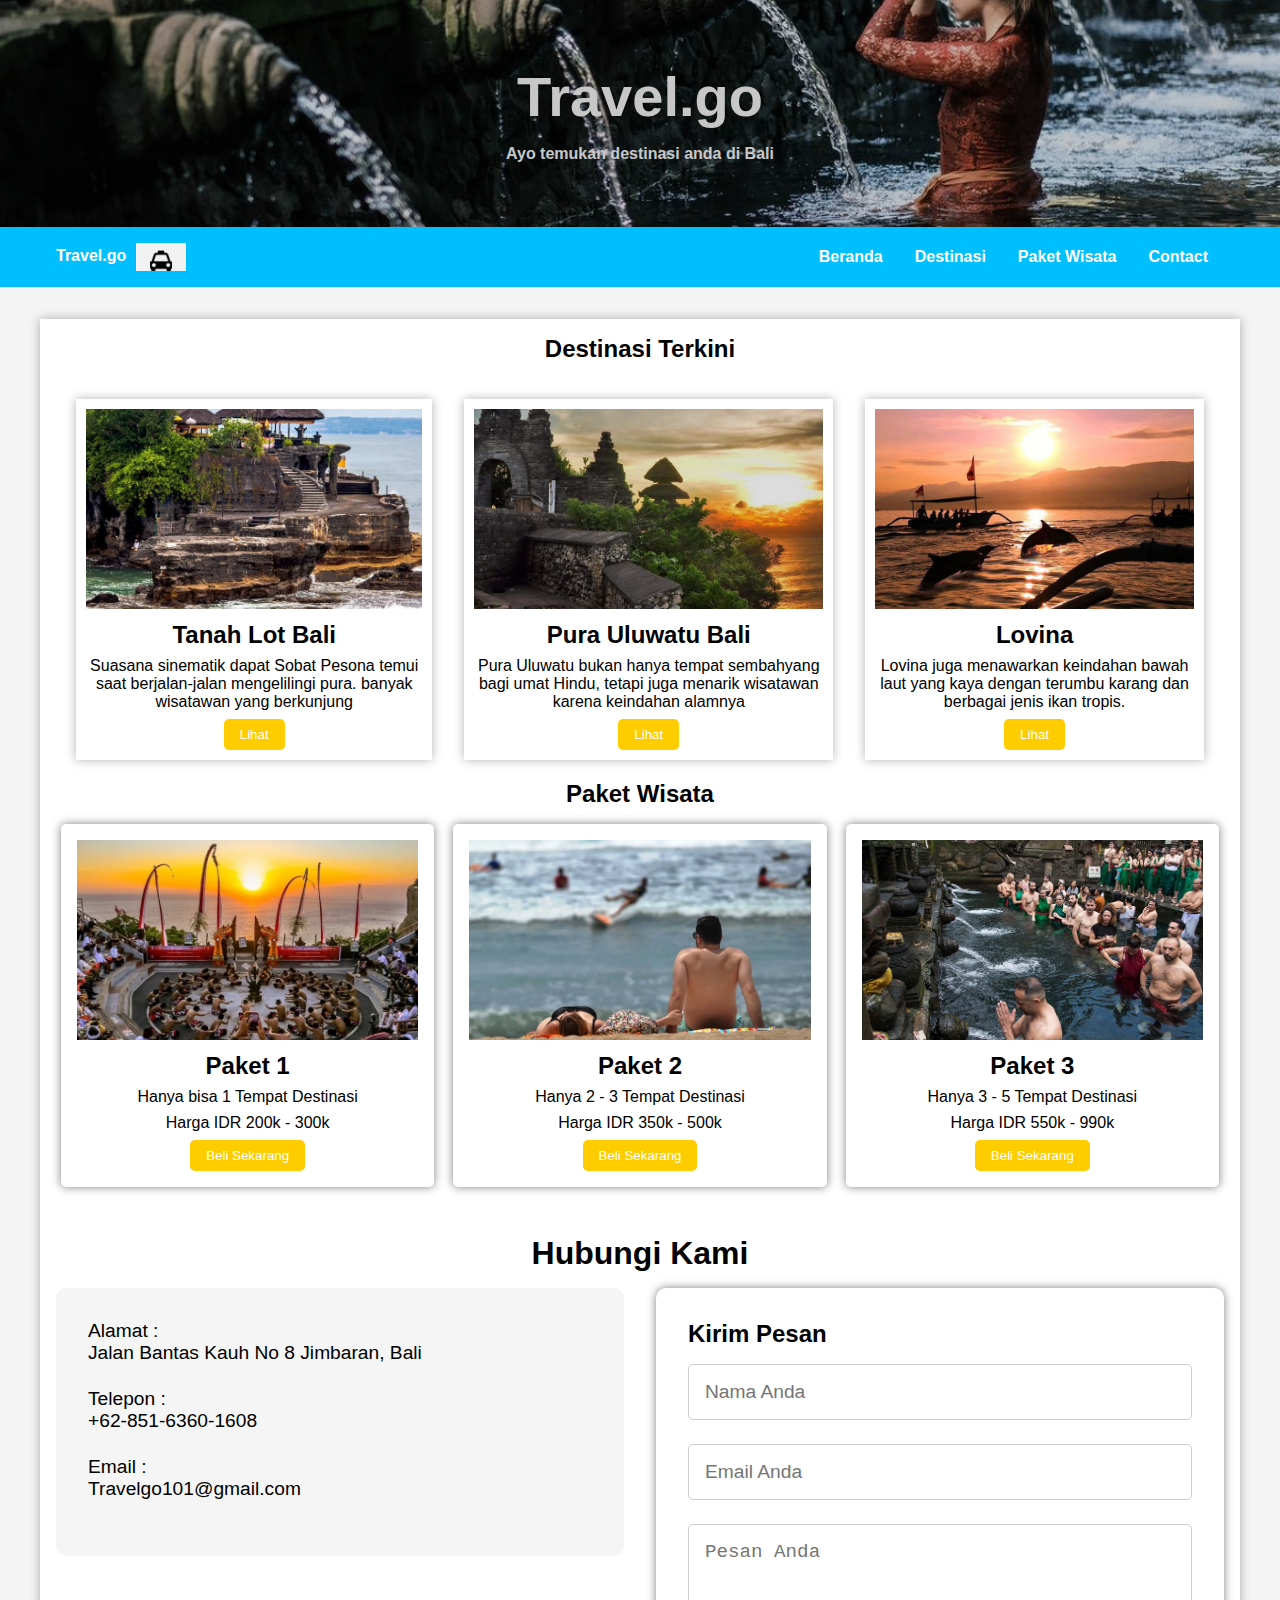
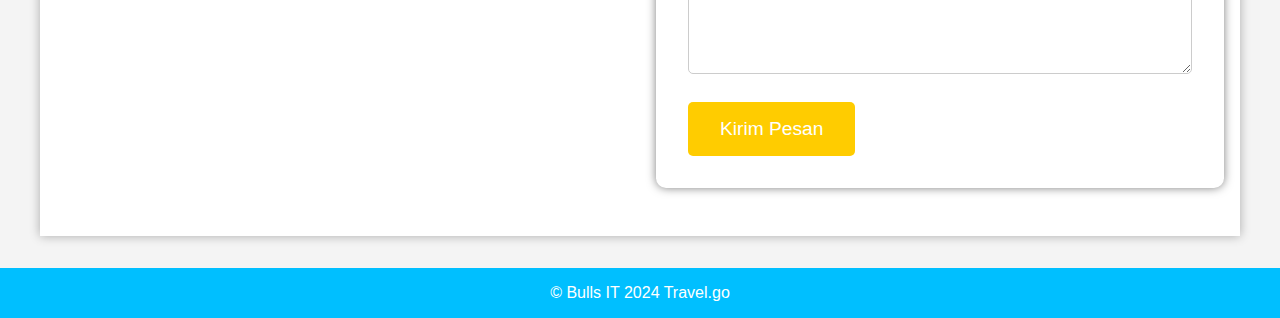
<file: UtsPemrograman/index.html>
<!DOCTYPE html>
<html lang="en">
<head>
    <meta charset="UTF-8">
    <meta name="viewport" content="width=device-width, initial-scale=1.0">
    <link rel="stylesheet" href="style.css">
    <title>Travel.go</title>
</head>
<body>
    <header>
        <h1>Travel.go</h1>
        <h4>Ayo temukan destinasi anda di Bali</h4>
    </header>
    <nav>
        <div class="navbar">
            <div class="logo">
                <p class="paragraf">Travel.go <img src="taxi logo.png" alt="logo travelgo"></p>
            </div>
            <ul class="menu">
                <li><a href="#">Beranda</a></li>
                <li><a href="#destinasii">Destinasi</a></li>
                <li><a href="#paket">Paket Wisata</a></li>
                <li><a href="#contactt">Contact</a></li>
            </ul>
        </div>
    </nav>
    <main>
        <section class="destinasi" id="destinasii">
            <h2>Destinasi Terkini</h2>
            <div class="destinasi-container">
                <div class="destinasi-item">
                    <img src="Pura Tanah Lot.jpeg" alt="destinasi-tanahlot">
                <h3>Tanah Lot Bali</h3>
                <p>Suasana sinematik dapat Sobat Pesona temui saat berjalan-jalan mengelilingi pura. banyak wisatawan yang berkunjung </p>
                <button><a href="destinasi1.html" class="button-link">Lihat</a></button>

            </div>
            <div class="destinasi-item">
                <img src="uluwatuTemple.jpeg" alt="destinasi-Pura Uluwatu">
                <h3>Pura Uluwatu Bali</h3>
                <p>Pura Uluwatu bukan hanya tempat sembahyang bagi umat Hindu, tetapi juga menarik wisatawan karena keindahan alamnya</p>
                <button><a href="destinasi1.html" class="button-link">Lihat</a></button>
            </div>
            <div class="destinasi-item">
                <img src="lovina.jpeg" alt="destinasi-Lovina">
                <h3>Lovina </h3>
                <p>Lovina juga menawarkan keindahan bawah laut yang kaya dengan terumbu karang dan berbagai jenis ikan tropis.</p>
                <button><a href="destinasi1.html" class="button-link">Lihat</a></button>
            </div>
            </div>
        </section>
        <section class="Paket-Wisata" id="paket">
            <h2>Paket Wisata</h2>
            <div class="Paket-Wisata-container">
                <div class="Paket-Wisata-item">
                    <img src="kecak.jpg" alt="Paket-Wisata 1">
                    <H3>Paket 1</H3>
                    <p>Hanya bisa 1 Tempat Destinasi</p>
                    <p>Harga IDR 200k - 300k</p>
                    <button><a href="belipaket.html" class="button-link">Beli Sekarang</a></button>
                </div>
                <div class="Paket-Wisata-item">
                    <img src="wisata 2.jpeg" alt="Paket-Wisata 2">
                    <H3>Paket 2</H3>
                    <p>Hanya 2 - 3 Tempat Destinasi</p>
                    <p>Harga IDR 350k - 500k </p>
                    <button><a href="belipaket.html" class="button-link">Beli Sekarang</a></button>
                </div>
                <div class="Paket-Wisata-item">
                    <img src="wisata 3.jpg" alt="Paket-Wisata ">
                    <H3>Paket 3</H3>
                    <p>Hanya 3 - 5 Tempat Destinasi</p>
                    <p>Harga IDR 550k - 990k </p>
                    <button><a href="belipaket.html" class="button-link">Beli Sekarang</a></button>
                </div>
            </div>
        </section>
        <section class="contact" id="contactt">
            <h2>Hubungi Kami</h2>
            <div class="contact-container">
                <div class="contact-info">
                    <div class="contact-item">
                        <div class="contact-text">
                        <p>Alamat :</p>
                        <p>Jalan Bantas Kauh No 8 Jimbaran, Bali</p>
                    </div>
                 </div>
                 <div class="contact-item">
                    <div class="contact-text">
                    <p>Telepon :</p>
                    <p>+62-851-6360-1608 </p>
                </div>
             </div>
             <div class="contact-item">
                <div class="contact-text">
                <p>Email :</p>
                <p>Travelgo101@gmail.com</p>
            </div>
        </div>
    </div>
    <div class="contact-form">
        <h3>Kirim Pesan</h3>
        <form id="contact-form" onsubmit="validateForm(event)">
            <div class="form-grup">
                <input type="text" id="name" placeholder="Nama Anda" required>
            </div>
            <div class="form-grup">
                <input type="email" id="email" placeholder="Email Anda" required>
            </div>
            <div class="form-grup">
                <textarea id="message" placeholder="Pesan Anda" rows="4" required></textarea>
            </div>
            <button type="submit">Kirim Pesan</button>
        </form>
        <div id="notification" style="display: none; padding: 10px; background-color: #4CAF50; color: white; margin-top: 10px;">
            Pesan anda berhasil dikirim!
        </div>
    </div>
</div>
 </section>
</main>
<script>
    function validateForm(event) {
        event.preventDefault();
        
        const name = document.getElementById('name').value;
        const email = document.getElementById('email').value;
        const message = document.getElementById('message').value;


        if (!name || !email || !message) {
            alert('Semua field harus diisi!');
            return false;
        }


        const notification = document.getElementById('notification');
        notification.style.display = 'block';
        notification.innerText = 'Pesan berhasil dikirim!';

       
        setTimeout(() => {
            notification.style.display = 'none';
        }, 3000); 

        
        document.getElementById('contact-form').reset();
        return true;
    }
</script>
    <footer>
        <P>&copy; Bulls IT 2024 Travel.go</P>
    </footer>
</body>
</html>
</file>
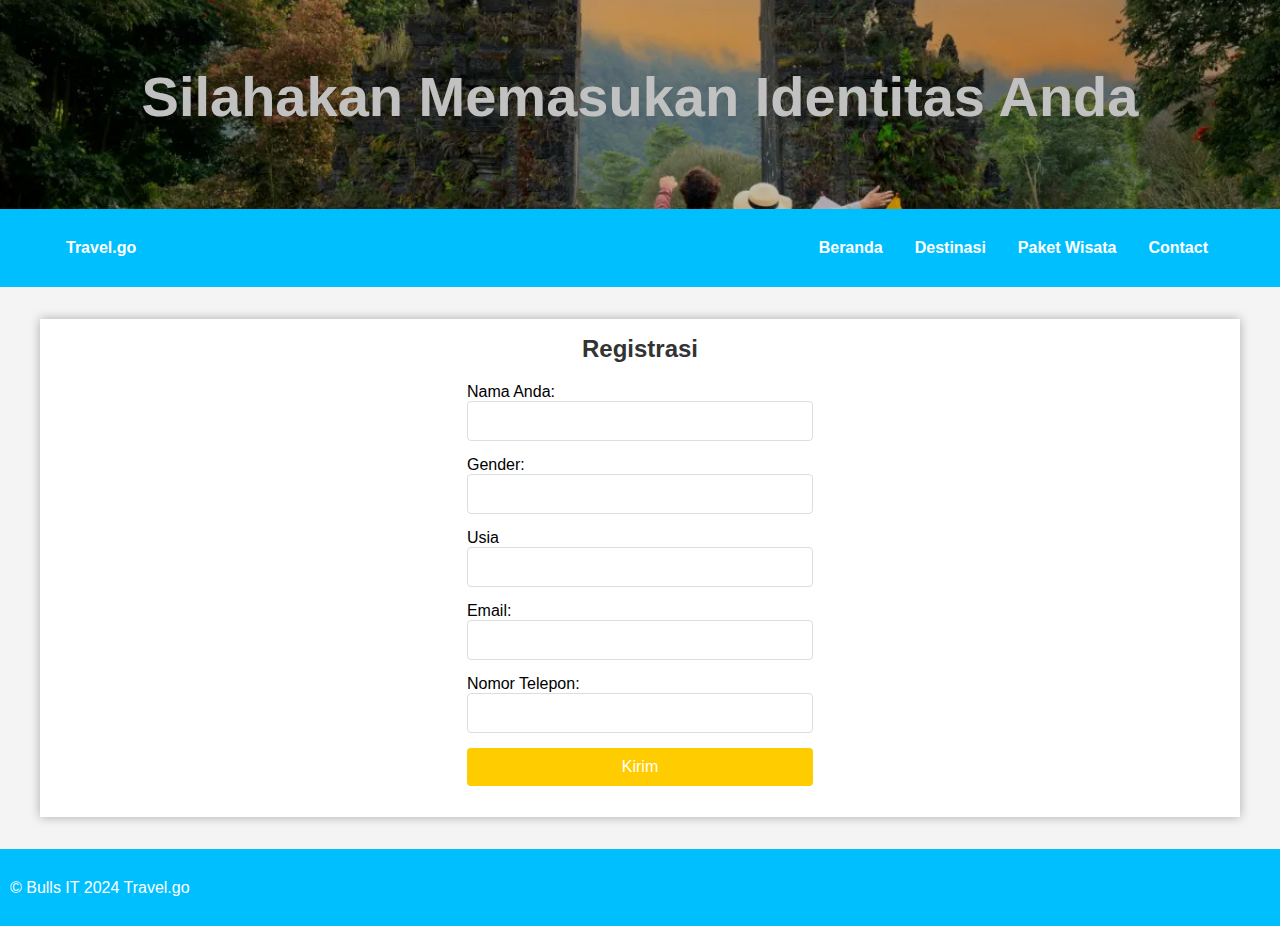
<file: UtsPemrograman/belipaket.html>
<!DOCTYPE html>
<html lang="en">
<head>
    <meta charset="UTF-8">
    <meta name="viewport" content="width=device-width, initial-scale=1.0">
    <title>Beli Paket</title>
    <style>
        * {
            margin: 0;
            padding: 0;
            box-sizing: border-box;
        }
        
        body {
            font-family: Dm sans, sans-serif;
            background-color: #f4f4f4;
        
        }
        
        header{
            background: url(happier.webp) center/cover no-repeat;
            color: white;
            text-align: center;
            padding: 4rem 0;
            position: relative;
        
        }
        
        header::before{
            content: "";
            position: absolute;
            top: 0;
            left: 0;
            height: 100%;
            width: 100%;
            background: rgba(0, 0, 0, 0.242);
        }
        
        .paragraf {
            text-decoration: none;
            font-weight: bold;
            color: #ffffff;
        }
        
        .paragraf img {
            background: transparent;
            width: 50px; 
            height: 10%;
            vertical-align: middle; 
            margin-left: 5px;
          }
          
        
        header h1 {
            font-size: 3.5rem;
            margin-bottom: 1rem;
        }
        
        nav{
            background-color: deepskyblue;
        }
        
        .navbar{
            display: flex;
            justify-content: space-between;
            align-items: center;
            padding: 1rem;
            max-width: 1200px;
            margin: 0 auto;
        }
        
        .log a {
            text-decoration: none;
            color: white;
            font-size: 1.5rem;
            font-weight: bold;
        }
        
        .menu{
            list-style-type: none;
            display: flex;
        }
        
        .menu li {
            margin: 0 1rem;
        }
        
        .menu li a {
            text-decoration: none;
            color: white;
            font-weight: bold;
            transition: color 0.3s ease ;
        }
        
        .menu li a:hover {
            color: #fc0;
        }
        
        main {
            max-width: 1200px;
            margin: 2rem auto;
            padding: 1rem;
            background-color: white;
            box-shadow: 0 0 10px rgba(0,0,0,.3);
        } 

        .order {
            margin-right: 100px;
          }
        
        .form {
            display: flex;
            flex-direction: column;
            align-items: center;
            justify-content: center;
            background-color: #ffffff;
        }
        
        .form h2 {
            text-align: center;
            margin-bottom: 20px;
            color: #333;
          }
          
        .form div {
            margin-bottom: 15px;
        }
          
          .form label {
            
            margin-bottom: 5px;
            color: none;
          }
          
          .form input[type="text"],
          .form input[type="email"],
          .form input[type="number"] {
              width: 100%;
              padding: 10px;
              border: 1px solid #ddd;
              border-radius: 4px;
              font-size: 16px;
            }
          
          .form button {
            width: 100%;
            padding: 10px;
            background-color: #fc0;
            border: none;
            border-radius: 4px;
            color: white;
            font-size: 16px;
            cursor: pointer;
            
          }
          
          .form button:hover {
            background-color: #555;
            color: white;
          }

        h2 {
            text-align: justify;
            font-size: 24px;
            margin-bottom: 1rem;
        }

        img {
            max-width: 50%;
            height: auto;
            border-radius: 2px;   
        }

        p {
            max-width: auto;
            line-height: 1.6;
            text-align: left;
            margin: 0 auto;
            padding: 10px;
        }

        footer {
            text-align: center;
            background-color: deepskyblue;
            color: white;
            padding: 1rem 0;
        }

        @media (max-width: 768px) {
            header {
                padding: 2rem 0;
            }
        
            .navbar {
                flex-direction: column;
                align-items: flex-start;
            }
        
            .menu {
                flex-direction: column;
                gap: 0.5rem;
            }
        
            .destinasi-container, .Paket-Wisata-container {
                flex-direction: column;
                gap: 1rem;
            }
        
            .Paket-Wisata-item {
                width: 100%; 
            }
        }
        
        @media (max-width: 480px) {
            header h1 {
                font-size: 2rem;
            }
        
            .navbar {
                padding: 0.5rem;
            }
        
            .menu {
                font-size: 0.9rem;
            }
        
            main {
                margin: 1rem auto;
                padding: 0.5rem;
            }
        
            .destinasi-item img {
                height: 150px; 
            }
        
            .Paket-Wisata-item {
                width: 100%; 
            }
        
            .Paket-Wisata h2 {
                font-size: 1.5rem;
            }
        
            .contact h2 {
                font-size: 1.8rem;
            }
        
            .contact-form, .contact-info {
                padding: 1rem;
            }
        
            button[type="submit"] {
                padding: 0.8rem 1.5rem;
                font-size: 1rem;
            }
        }
    </style>
    <header>
        <h1>Silahakan Memasukan Identitas Anda</h1>
        <a href="index.html"></a>
    </header>
    <nav>
        <div class="navbar">
            <div class="logo">
                <p class="paragraf">Travel.go</p>
            </div>
            <ul class="menu">
                <li><a href="#">Beranda</a></li>
                <li><a href="#destinasii">Destinasi</a></li>
                <li><a href="#paket">Paket Wisata</a></li>
                <li><a href="#contactt">Contact</a></li>
            </ul>
        </div>
    </nav>
    <main>
        <article class="form">
            <h2>Registrasi</h2>
            <form action="" class="input">
                <div>
                  <label for="nama1">Nama Anda:</label >
                  <input type="text" id="nama1" name="nama1" required />
                </div>
                <div>
                  <label for="gender2">Gender:</label >
                  <input type="text" id="gender2" name="gender2" required />
                </div>
                <div>
                  <label for="usia">Usia</label>
                  <input type="text" id="Usai1" name="Usia1">
                </div>
                <div>
                  <label for="email">Email:</label>
                  <input type="email" id="email" name="email" required />
                </div>
                <div>
                  <label for="telp">Nomor Telepon:</label>
                  <input type="number" id="telp" name="telp">
                </div>
                <div>
                  <button type="submit" onclick = "tampilkanPesan()">Kirim</button>
                </div>
              </form>
        </article>
        <script>
            function tampilkanPesan() {
                var nama1 = document.getElementById("nama1").value;
                alert("hello " + nama1 +" Terimakasih Atas Pengertiannya" )
            }
        </script>
    </main>
</head>
<body>
<footer>
    <P>&copy; Bulls IT 2024 Travel.go</P>
</footer>    
</body>
</html>
</file>
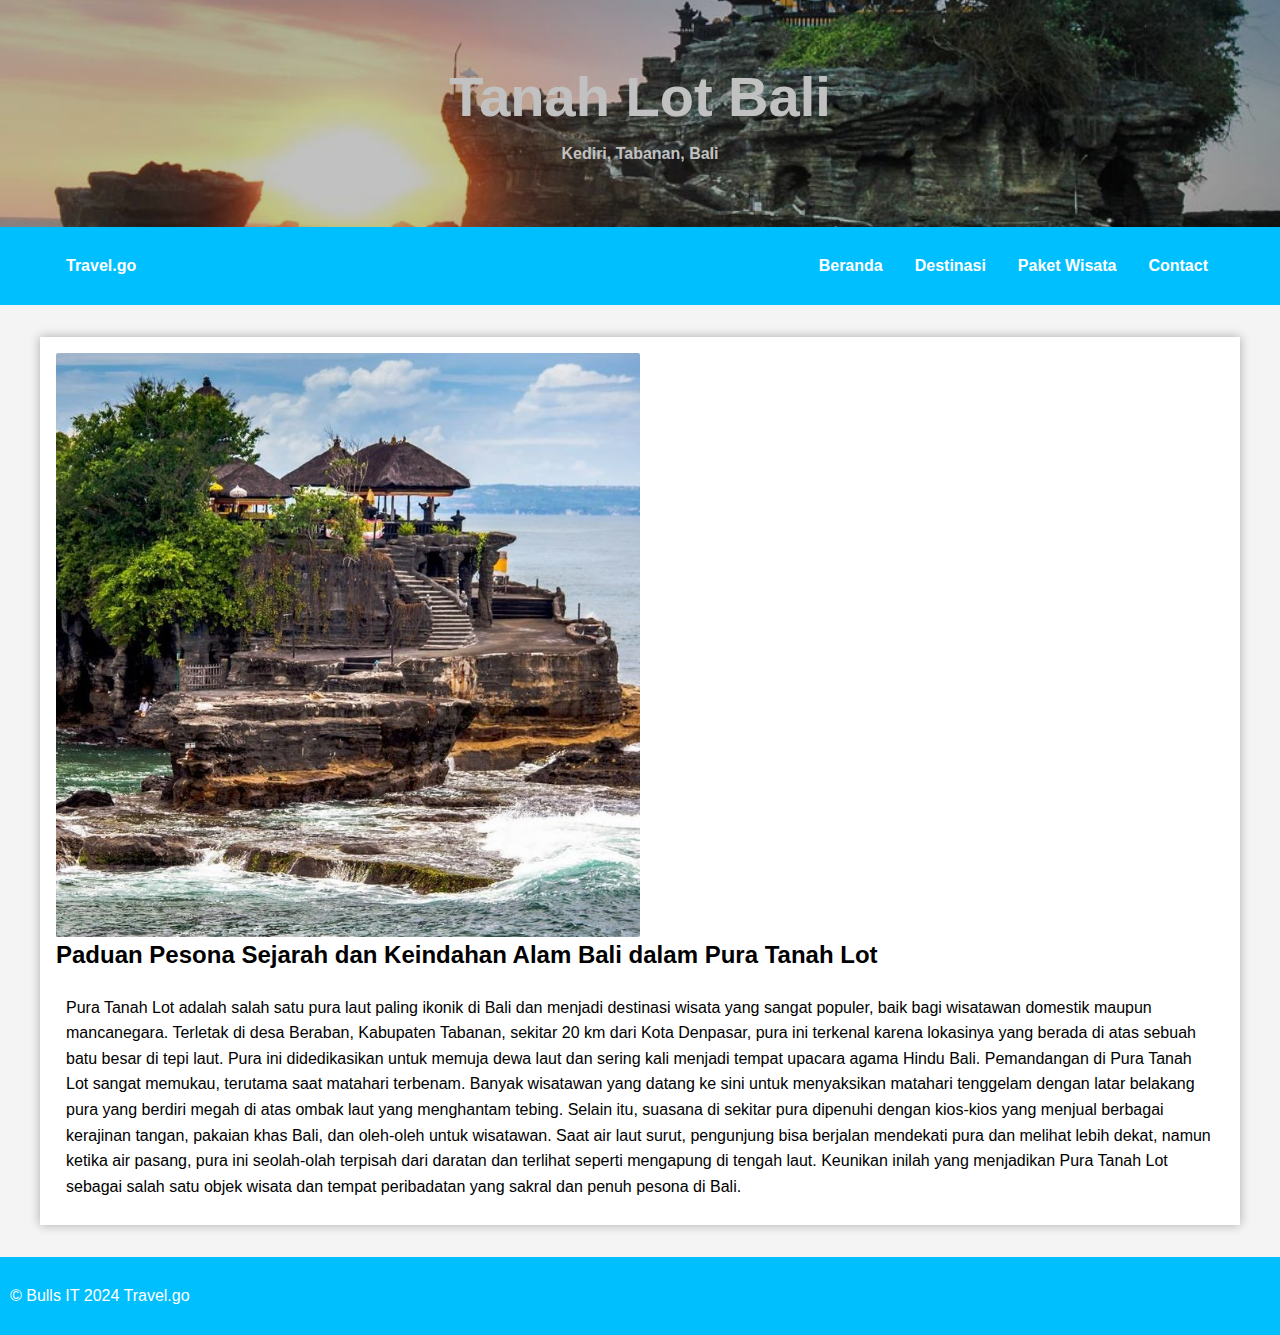
<file: UtsPemrograman/destinasi1.html>
<!DOCTYPE html>
<html lang="en">
<head>
    <meta charset="UTF-8">
    <meta name="viewport" content="width=, initial-scale=1.0">
    <title>Tanah Lot Bali</title>
    <style>
        * {
            margin: 0;
            padding: 0;
            box-sizing: border-box;
        }
        
        body {
            font-family: Dm sans, sans-serif;
            background-color: #f4f4f4;
        
        }
        
        header{
            background: url(tanah\ lot\ header.jpg) center/cover no-repeat;
            color: white;
            text-align: center;
            padding: 4rem 0;
            position: relative;
        
        }
        
        header::before{
            content: "";
            position: absolute;
            top: 0;
            left: 0;
            height: 100%;
            width: 100%;
            background: rgba(0, 0, 0, 0.242);
        }
        
        .paragraf {
            text-decoration: none;
            font-weight: bold;
            color: #ffffff;
        }
        
        .paragraf img {
            background: transparent;
            width: 50px; 
            height: 10%;
            vertical-align: middle; 
            margin-left: 5px;
          }
          
        
        header h1 {
            font-size: 3.5rem;
            margin-bottom: 1rem;
        }
        
        nav{
            background-color: deepskyblue;
        }
        
        .navbar{
            display: flex;
            justify-content: space-between;
            align-items: center;
            padding: 1rem;
            max-width: 1200px;
            margin: 0 auto;
        }
        
        .log a {
            text-decoration: none;
            color: white;
            font-size: 1.5rem;
            font-weight: bold;
        }
        
        .menu{
            list-style-type: none;
            display: flex;
        }
        
        .menu li {
            margin: 0 1rem;
        }
        
        .menu li a {
            text-decoration: none;
            color: white;
            font-weight: bold;
            transition: color 0.3s ease ;
        }
        
        .menu li a:hover {
            color: #fc0;
        }
        
        main {
            max-width: 1200px;
            margin: 2rem auto;
            padding: 1rem;
            background-color: white;
            box-shadow: 0 0 10px rgba(0,0,0,.3);
        } 

        h2 {
            text-align: justify;
            font-size: 24px;
            margin-bottom: 1rem;
        }

        img {
            max-width: 50%;
            height: auto;
            border-radius: 2px;   
        }

        p {
            max-width: auto;
            line-height: 1.6;
            text-align: left;
            margin: 0 auto;
            padding: 10px;
        }

        footer {
            text-align: center;
            background-color: deepskyblue;
            color: white;
            padding: 1rem 0;
        }

        @media (max-width: 768px) {
            header {
                padding: 2rem 0;
            }
        
            .navbar {
                flex-direction: column;
                align-items: flex-start;
            }
        
            .menu {
                flex-direction: column;
                gap: 0.5rem;
            }
        
            .destinasi-container, .Paket-Wisata-container {
                flex-direction: column;
                gap: 1rem;
            }
        
            .Paket-Wisata-item {
                width: 100%; 
            }
        }
        
        @media (max-width: 480px) {
            header h1 {
                font-size: 2rem;
            }
        
            .navbar {
                padding: 0.5rem;
            }
        
            .menu {
                font-size: 0.9rem;
            }
        
            main {
                margin: 1rem auto;
                padding: 0.5rem;
            }
        
            .destinasi-item img {
                height: 150px; 
            }
        
            .Paket-Wisata-item {
                width: 100%; 
            }
        
            .Paket-Wisata h2 {
                font-size: 1.5rem;
            }
        
            .contact h2 {
                font-size: 1.8rem;
            }
        
            .contact-form, .contact-info {
                padding: 1rem;
            }
        
            button[type="submit"] {
                padding: 0.8rem 1.5rem;
                font-size: 1rem;
            }
        }
    </style>
</head>
<body>
    <header>
        <h1>Tanah Lot Bali</h1>
        <h4>Kediri, Tabanan, Bali</h4>
        <a href="index.html"></a>
    </header>
    <nav>
        <div class="navbar">
            <div class="logo">
                <p class="paragraf">Travel.go</p>
            </div>
            <ul class="menu">
                <li><a href="#">Beranda</a></li>
                <li><a href="#destinasii">Destinasi</a></li>
                <li><a href="#paket">Paket Wisata</a></li>
                <li><a href="#contactt">Contact</a></li>
            </ul>
        </div>
    </nav>
    <main>
        <img src="Pura Tanah Lot.jpeg" alt="">
        <h2>Paduan Pesona Sejarah dan Keindahan Alam Bali dalam Pura Tanah Lot</h2>
        <p>Pura Tanah Lot adalah salah satu pura laut paling ikonik di Bali dan menjadi destinasi wisata yang sangat populer, baik bagi wisatawan domestik maupun mancanegara. Terletak di desa Beraban, Kabupaten Tabanan, sekitar 20 km dari Kota Denpasar, pura ini terkenal karena lokasinya yang berada di atas sebuah batu besar di tepi laut. Pura ini didedikasikan untuk memuja dewa laut dan sering kali menjadi tempat upacara agama Hindu Bali.
            Pemandangan di Pura Tanah Lot sangat memukau, terutama saat matahari terbenam. Banyak wisatawan yang datang ke sini untuk menyaksikan matahari tenggelam dengan latar belakang pura yang berdiri megah di atas ombak laut yang menghantam tebing. Selain itu, suasana di sekitar pura dipenuhi dengan kios-kios yang menjual berbagai kerajinan tangan, pakaian khas Bali, dan oleh-oleh untuk wisatawan.
            Saat air laut surut, pengunjung bisa berjalan mendekati pura dan melihat lebih dekat, namun ketika air pasang, pura ini seolah-olah terpisah dari daratan dan terlihat seperti mengapung di tengah laut. Keunikan inilah yang menjadikan Pura Tanah Lot sebagai salah satu objek wisata dan tempat peribadatan yang sakral dan penuh pesona di Bali.</p>    
    </main>
    <footer>
        <P>&copy; Bulls IT 2024 Travel.go</P>
    </footer>
</body>
</html>
</file>
<file: UtsPemrograman/style.css>
* {
    margin: 0;
    padding: 0;
    box-sizing: border-box;
}

body {
    font-family: Dm sans, sans-serif;
    background-color: #f4f4f4;

}

header{
    background: url(pura-tirta-empul-5.jpeg) center/cover no-repeat;
    color: rgb(255, 255, 255);
    text-align: center;
    padding: 4rem 0;
    position: relative;

}

header::before{
    content: "";
    position: absolute;
    top: 0;
    left: 0;
    height: 100%;
    width: 100%;
    background: rgba(0, 0, 0, 0.219);
}

.paragraf {
    text-decoration: none;
    font-weight: bold;
    color: #ffffff;
}

.paragraf img {
    background: transparent;
    width: 50px; 
    height: 10%;
    vertical-align: middle; 
    margin-left: 5px;
  }
  

header h1 {
    font-size: 3.5rem;
    margin-bottom: 1rem;
}

nav{
    background-color: deepskyblue;
}

.navbar{
    display: flex;
    justify-content: space-between;
    align-items: center;
    padding: 1rem;
    max-width: 1200px;
    margin: 0 auto;
}

.log a {
    text-decoration: none;
    color: white;
    font-size: 1.5rem;
    font-weight: bold;
}

.menu{
    list-style-type: none;
    display: flex;
}

.menu li {
    margin: 0 1rem;
}

.menu li a {
    text-decoration: none;
    color: white;
    font-weight: bold;
    transition: color 0.3s ease ;
}

.menu li a:hover {
    color: #fc0;
}

main {
    max-width: 1200px;
    margin: 2rem auto;
    padding: 1rem;
    background-color: white;
    box-shadow: 0 0 10px rgba(0,0,0,.3);
}

.button-link {
    color: inherit; 
    text-decoration: none; 
}

.button-link:hover {
    color: inherit; 
    text-decoration: none; 
}

.destinasi {
    display: flex;
    flex-direction: column;
    justify-content: center;
    align-items: center;
    text-align: center;
    width: 100%;
    gap: 1rem;
    
}

.destinasi-container {
    display: flex;
    gap: 2rem;
    width: 100%;
    padding: 20px;
}

.destinasi-item {
    padding: 10px;
    box-shadow: 0 0 10px rgba(0,0,0,.3);
    transition: transform 0.3s ease;
    
}

.destinasi-item:hover {
    transform: scale(1.1);

}

.destinasi-item img {
    width: 100%;
    object-fit: cover;
    height: 200px;
}

.destinasi-item h3 {
    font-size: 1.5rem;
    margin: 0.5rem 0;
}

.destinasi-item p {
    font-size: 1rem;
    margin: 0.5rem 0;
}

.destinasi-item button {
    background-color: #fc0;
    color: white;
    border: none;
    cursor: pointer;
    padding: 0.5rem 1rem;
    border-radius: 5px;
    transform: background-color 0.3s ease;
}

.destinasi-item button:hover {
    background-color: #555;
    color: white;
}

/* bagian paket wisata */

.Paket-Wisata{
    margin-bottom: 2rem;
    text-align: center;
}

.Paket-Wisata h2{
    font-size: 24px;
    margin-bottom: 1rem;

}

.Paket-Wisata-container {
    display: flex;
    flex-wrap: wrap;
    justify-content: space-between;
    

}

.Paket-Wisata-item {
    width: calc(33.33% - 1rem);
    background-color: white;
    box-shadow: 0 0 10px rgba(0, 0, 0, .5);
    flex-wrap: 1;
    margin-bottom: 1rem;
    margin-right: 5px;
    margin-left: 5px;
    padding: 1rem;
    border-radius: 5px;
    text-align: center;
    transition: transform 0.3s ease;
}

.Paket-Wisata-item:hover {
    transform: scale(1.1);
}

.Paket-Wisata-item img {
    width: 100%;
    object-fit: cover;
    height: 200px;
}

.Paket-Wisata-item h3 {
    font-size: 1.5rem;
    margin: 0.5rem 0;
}

.Paket-Wisata-item p{
    font-size: 1rem;
    margin: 0.5rem 0;
}

.Paket-Wisata-item button {
    background-color: #fc0;
    color: white;
    border: none;
    cursor: pointer;
    padding: 0.5rem 1rem;
    border-radius: 5px;
    transform: background-color 0.3s ease;
} 

.Paket-Wisata-item button:hover {
    background-color: #555;
    color: white;
}

/*bagian contact*/

.contact {
    margin-bottom: 2rem;
    text-align: center;
}

.contact h2 {
    font-size: 32px;
    margin-bottom: 1rem;
}

.contact-container {
    display: flex;
    flex-wrap: wrap;
    justify-content: center;
    align-items: flex-start;
    gap: 2rem;
}

.contact-info {
    flex: 1;
    background-color: #f5f5f5;
    padding: 2rem;
    border-radius: 10px;
    text-align: left;
}

.contact-item {
    display: flex;
    align-items: flex-start;
    margin-bottom: 1.5rem;
}

.contact-text{
    flex: 1;
}

.contact-text p{
    font-size: 1.2rem;
    margin: 0;
}

.contact-form {
    flex: 1;
    background-color: white;
    box-shadow: 0 0 10px rgba(0, 0, 0, .5);
    padding: 2rem;
    border-radius: 10px;
   text-align: left;
}

.contact-form h3 {
    font-size: 24px;
    margin-bottom: 1rem;
}

.form-grup {
    margin-bottom: 1.5rem;
}

.form-grup input,
.form-grup textarea {
    width: 100%;
    padding: 1rem;
    border: 1px solid #ccc;
    border-radius: 5px;
    font-size: 1.2rem;
}

.form-grup textarea {
    height: 150px;
}

button[type="submit"] {
    background-color: #fc0;
    color: white;
    border: none;
    cursor: pointer;
    padding: 1rem 2rem;
    border-radius: 5px;
    font-size: 1.2rem;
    transform: background-color 0.3s ease;
}

button[type="submit"]:hover {
    background-color: #555;
    color: white;
}

footer {
    text-align: center;
    background-color: deepskyblue;
    color: white;
    padding: 1rem 0;
}

/* Responsif untuk tablet */
@media (max-width: 768px) {
    header {
        padding: 2rem 0;
    }

    .navbar {
        flex-direction: column;
        align-items: flex-start;
    }

    .menu {
        flex-direction: column;
        gap: 0.5rem;
    }

    .destinasi-container, .Paket-Wisata-container {
        flex-direction: column;
        gap: 1rem;
    }

    .Paket-Wisata-item {
        width: 100%; /* Menyesuaikan lebar penuh di tablet */
    }
}

@media (max-width: 480px) {
    header h1 {
        font-size: 2rem;
    }

    .navbar {
        padding: 0.5rem;
    }

    .menu {
        font-size: 0.9rem;
    }

    main {
        margin: 1rem auto;
        padding: 0.5rem;
    }

    .destinasi-item img {
        height: 150px; 
    }

    .Paket-Wisata-item {
        width: 100%; 
    }

    .Paket-Wisata h2 {
        font-size: 1.5rem;
    }

    .contact h2 {
        font-size: 1.8rem;
    }

    .contact-form, .contact-info {
        padding: 1rem;
    }

    button[type="submit"] {
        padding: 0.8rem 1.5rem;
        font-size: 1rem;
    }
}
</file>
